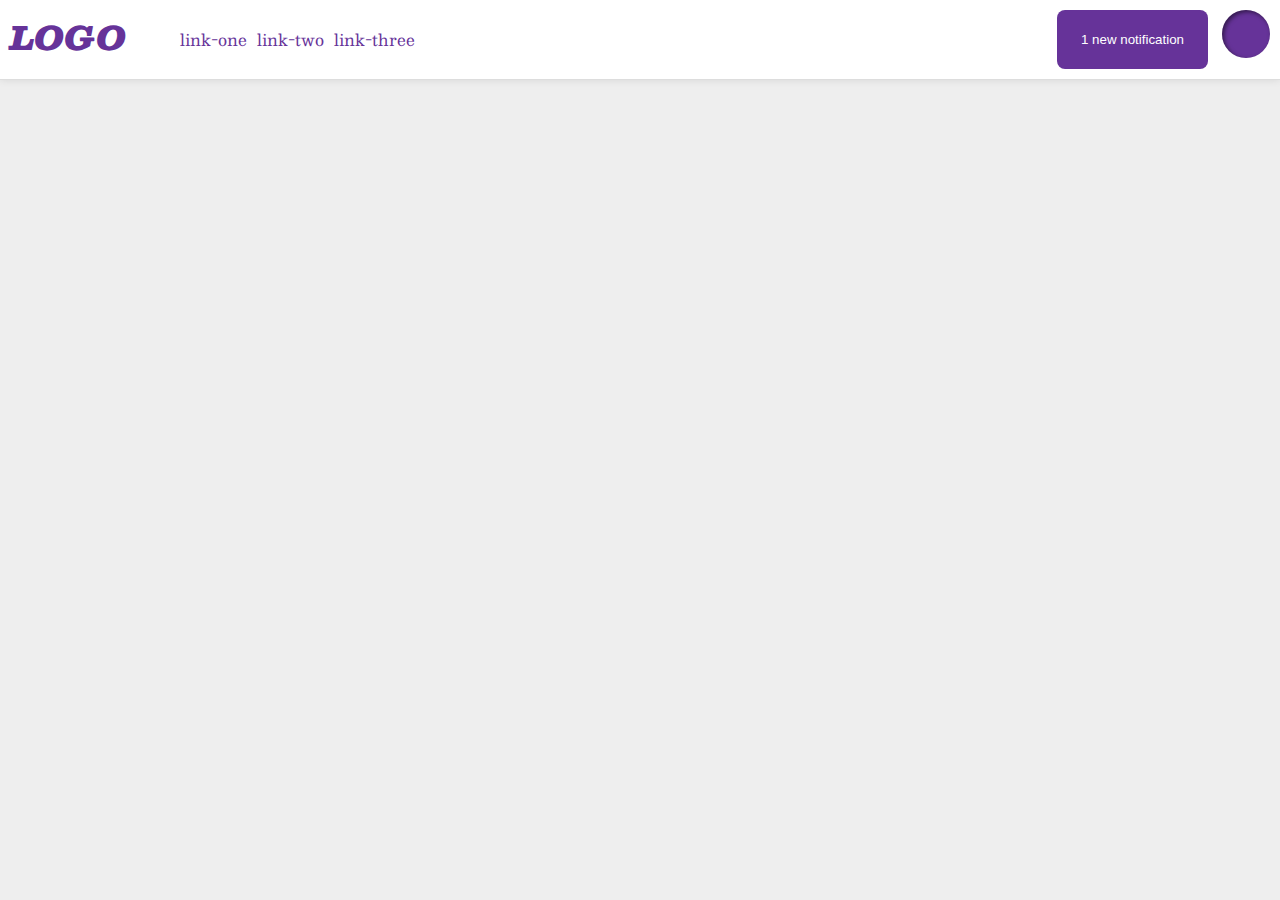
<file: flex/03-flex-header-2/index.html>
<!DOCTYPE html>
<html lang="en">

<head>
  <meta charset="UTF-8">
  <meta http-equiv="X-UA-Compatible" content="IE=edge">
  <meta name="viewport" content="width=device-width, initial-scale=1.0">
  <title>Flex Header 2</title>
  <link rel="stylesheet" href="style.css">
</head>

<body>

  <div class="header">
    <div class="left-side">
      <div class="logo">
        LOGO
      </div>
      <ul class="links">
        <li><a href="google.com">link-one</a></li>
        <li><a href="google.com">link-two</a></li>
        <li><a href="google.com">link-three</a></li>
      </ul>
    </div>
    <div class="right-side">
      <button class="notifications">
        1 new notification
      </button>
      <div class="profile-image"></div>
    </div>
  </div>
</body>

</html>
</file>
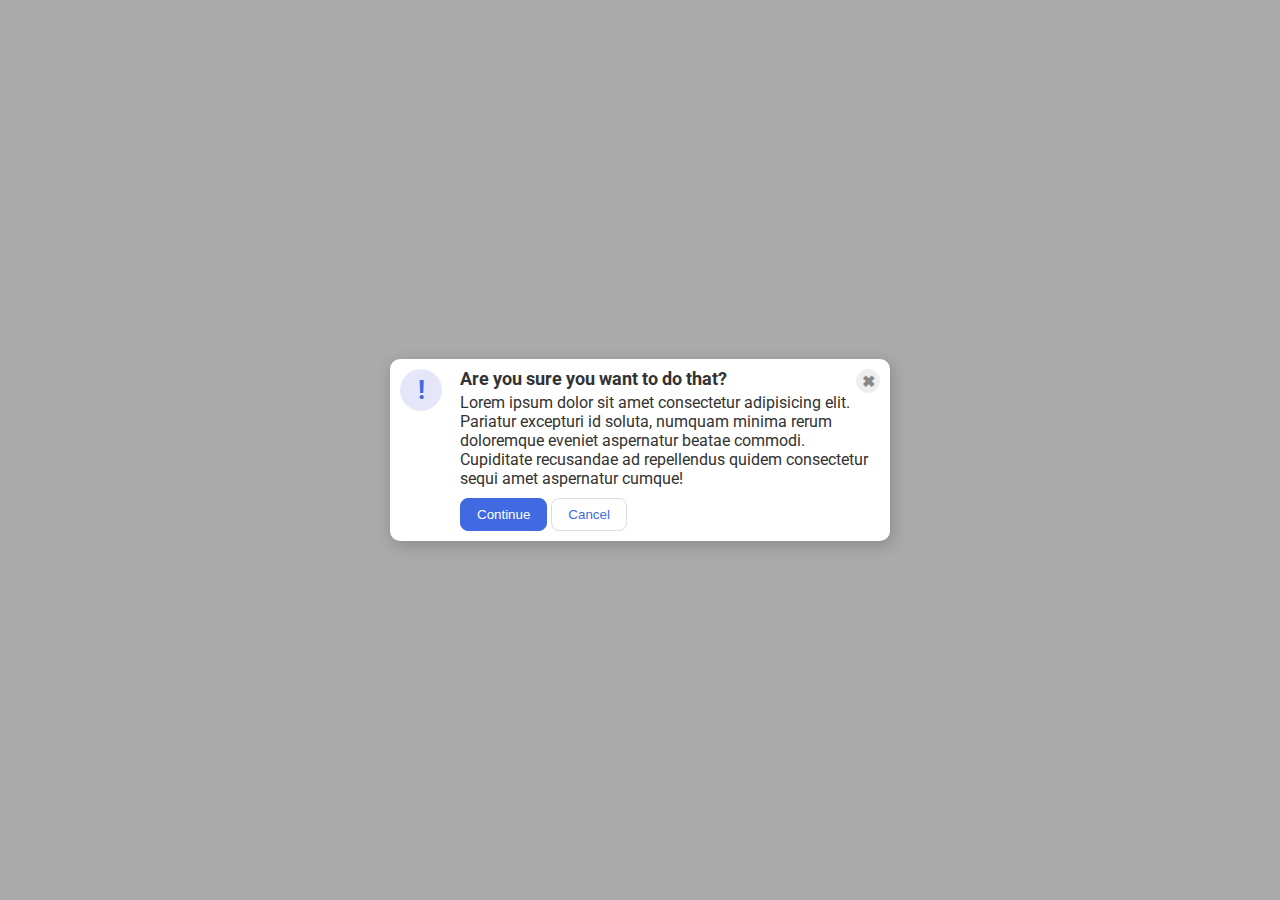
<file: flex/05-flex-modal/index.html>
<!DOCTYPE html>
<html lang="en">

<head>
  <meta charset="UTF-8">
  <meta http-equiv="X-UA-Compatible" content="IE=edge">
  <meta name="viewport" content="width=device-width, initial-scale=1.0">
  <link rel="stylesheet" href="style.css">
  <title>Modal</title>
</head>

<body>
  <div class="modal">
    <div class="left">
      <div class="icon">!</div>
    </div>
    <div class="right">
      <div class="right-up">
        <div class="header">Are you sure you want to do that?</div> <button class="close-button">✖</button>
      </div>
      <div class="text">Lorem ipsum dolor sit amet consectetur adipisicing elit. Pariatur excepturi id soluta, numquam
        minima rerum doloremque eveniet aspernatur beatae commodi. Cupiditate recusandae ad repellendus quidem
        consectetur
        sequi amet aspernatur cumque!</div>
      <div class="right-down"> <button class="continue">Continue</button>
        <button class="cancel">Cancel</button>
      </div>
    </div>





  </div>
</body>

</html>
</file>
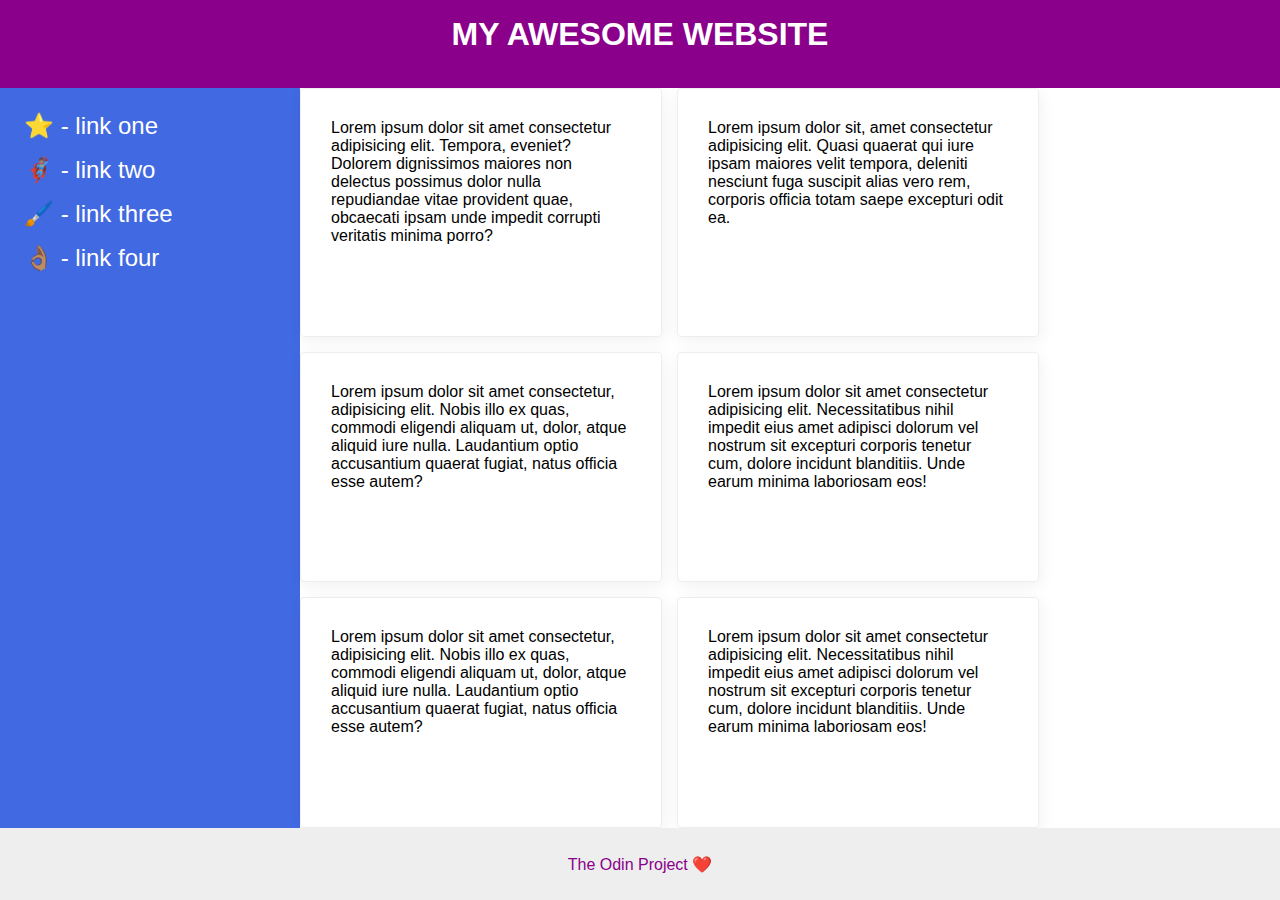
<file: flex/07-flex-layout-2/index.html>
<!DOCTYPE html>
<html lang="en">

<head>
  <meta charset="UTF-8">
  <meta http-equiv="X-UA-Compatible" content="IE=edge">
  <meta name="viewport" content="width=device-width, initial-scale=1.0">
  <title>The Holy Grail</title>
  <link rel="stylesheet" href="style.css">
</head>

<body>
  <div class="header">
    MY AWESOME WEBSITE
  </div>
  <div class="content">
    <div class="sidebar">
      <ul>
        <li><a href="#">⭐ - link one</a></li>
        <li><a href="#">🦸🏽‍♂️ - link two</a></li>
        <li><a href="#">🖌️ - link three</a></li>
        <li><a href="#">👌🏽 - link four</a></li>
      </ul>
    </div>
    <div class="cards">
      <div class="card">Lorem ipsum dolor sit amet consectetur adipisicing elit. Tempora, eveniet? Dolorem dignissimos
        maiores non delectus possimus dolor nulla repudiandae vitae provident quae, obcaecati ipsam unde impedit
        corrupti
        veritatis minima porro?</div>
      <div class="card">Lorem ipsum dolor sit, amet consectetur adipisicing elit. Quasi quaerat qui iure ipsam maiores
        velit tempora, deleniti nesciunt fuga suscipit alias vero rem, corporis officia totam saepe excepturi odit ea.
      </div>
      <div class="card">Lorem ipsum dolor sit amet consectetur, adipisicing elit. Nobis illo ex quas, commodi eligendi
        aliquam ut, dolor, atque aliquid iure nulla. Laudantium optio accusantium quaerat fugiat, natus officia esse
        autem?</div>
      <div class="card">Lorem ipsum dolor sit amet consectetur adipisicing elit. Necessitatibus nihil impedit eius amet
        adipisci dolorum vel nostrum sit excepturi corporis tenetur cum, dolore incidunt blanditiis. Unde earum minima
        laboriosam eos!</div>
      <div class="card">Lorem ipsum dolor sit amet consectetur, adipisicing elit. Nobis illo ex quas, commodi eligendi
        aliquam ut, dolor, atque aliquid iure nulla. Laudantium optio accusantium quaerat fugiat, natus officia esse
        autem?</div>
      <div class="card">Lorem ipsum dolor sit amet consectetur adipisicing elit. Necessitatibus nihil impedit eius amet
        adipisci dolorum vel nostrum sit excepturi corporis tenetur cum, dolore incidunt blanditiis. Unde earum minima
        laboriosam eos!</div>
    </div>

  </div>
  <div class="footer">
    The Odin Project ❤️
  </div>
</body>

</html>
</file>
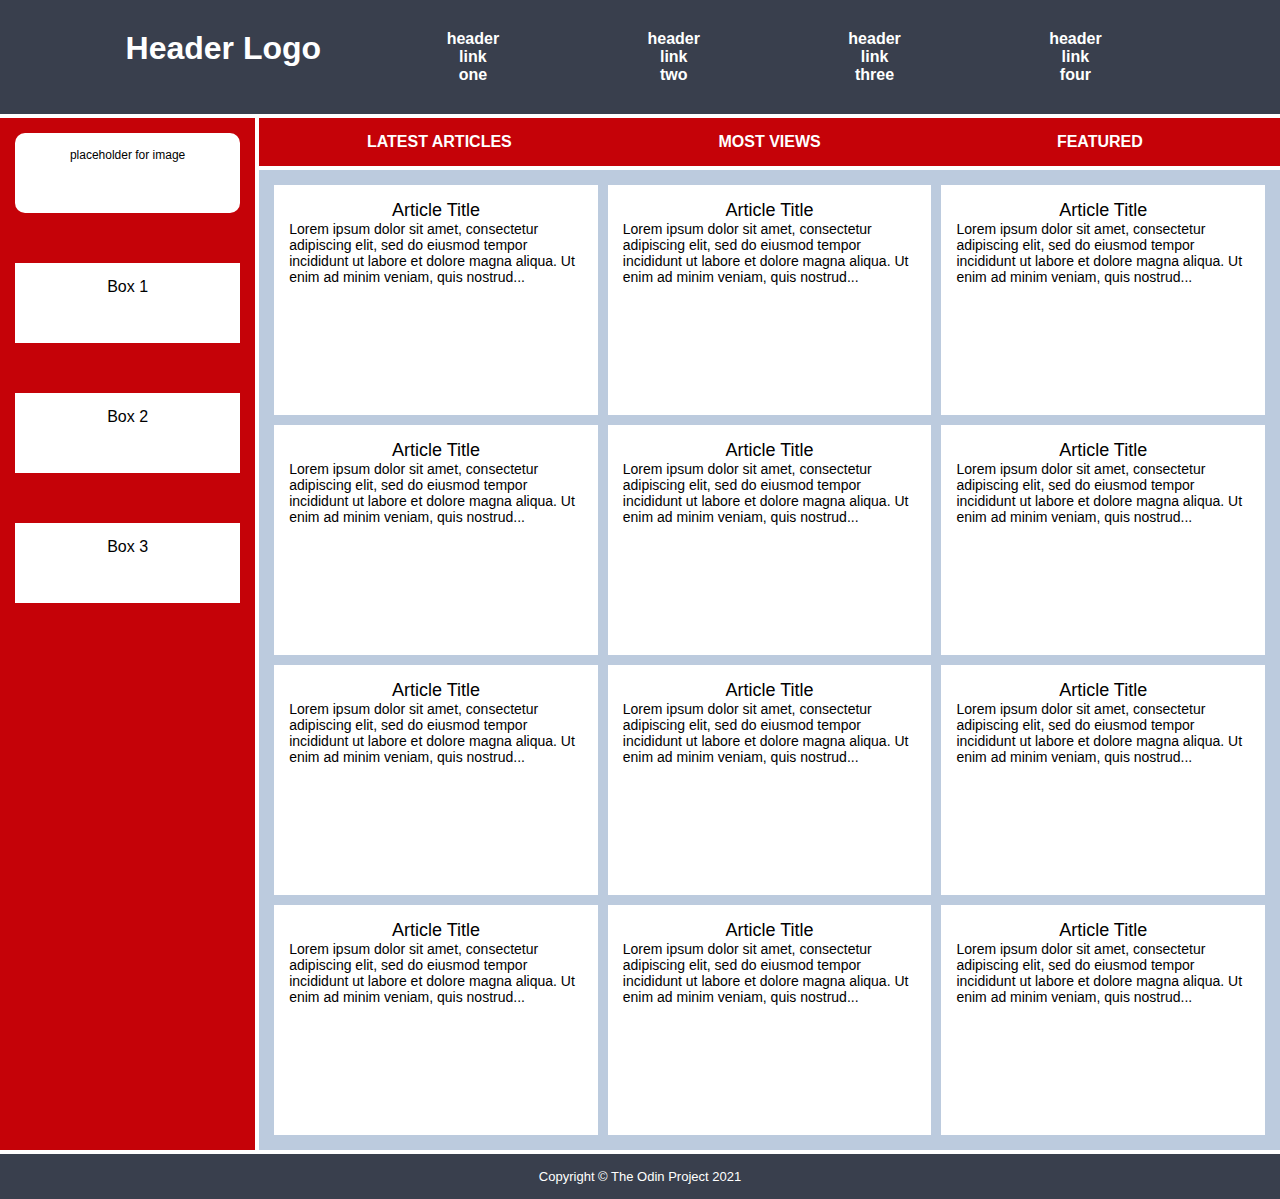
<file: grid/03-grid-layout-3/index.html>
<!DOCTYPE html>
<html lang="en">

<head>
  <meta charset="UTF-8">
  <meta http-equiv="X-UA-Compatible" content="IE=edge">
  <meta name="viewport" content="width=device-width, initial-scale=1.0">
  <title>Holy Grail Mockup</title>
  <link rel="stylesheet" href="style.css">
</head>

<body>
  <div class="container">

    <div class="header">
      <div class="logo">Header Logo</div>
      <div class="menu">
        <ul>
          <li>header link one</li>
          <li>header link two</li>
          <li>header link three</li>
          <li>header link four</li>
        </ul>
      </div>
    </div>

    <div class="sidebar">
      <div class="photo">
        <p>placeholder for image</p>
      </div>
      <div class="side-content">Box 1
      </div>
      <div class="side-content">Box 2
      </div>
      <div class="side-content">Box 3
      </div>
    </div>

    <div class="nav">
      <ul>
        <li>Latest Articles</li>
        <li>Most Views</li>
        <li>Featured</li>
      </ul>
    </div>

    <div class="article">
      <div class="card">
        <p class="title">Article Title</p>
        <p>Lorem ipsum dolor sit amet, consectetur adipiscing elit, sed do eiusmod tempor incididunt ut labore et dolore
          magna aliqua. Ut enim ad minim veniam, quis nostrud...</p>
      </div>
      <div class="card">
        <p class="title">Article Title</p>
        <p>Lorem ipsum dolor sit amet, consectetur adipiscing elit, sed do eiusmod tempor incididunt ut labore et dolore
          magna aliqua. Ut enim ad minim veniam, quis nostrud...</p>
      </div>
      <div class="card">
        <p class="title">Article Title</p>
        <p>Lorem ipsum dolor sit amet, consectetur adipiscing elit, sed do eiusmod tempor incididunt ut labore et dolore
          magna aliqua. Ut enim ad minim veniam, quis nostrud...</p>
      </div>
      <div class="card">
        <p class="title">Article Title</p>
        <p>Lorem ipsum dolor sit amet, consectetur adipiscing elit, sed do eiusmod tempor incididunt ut labore et dolore
          magna aliqua. Ut enim ad minim veniam, quis nostrud...</p>
      </div>
      <div class="card">
        <p class="title">Article Title</p>
        <p>Lorem ipsum dolor sit amet, consectetur adipiscing elit, sed do eiusmod tempor incididunt ut labore et dolore
          magna aliqua. Ut enim ad minim veniam, quis nostrud...</p>
      </div>
      <div class="card">
        <p class="title">Article Title</p>
        <p>Lorem ipsum dolor sit amet, consectetur adipiscing elit, sed do eiusmod tempor incididunt ut labore et dolore
          magna aliqua. Ut enim ad minim veniam, quis nostrud...</p>
      </div>
      <div class="card">
        <p class="title">Article Title</p>
        <p>Lorem ipsum dolor sit amet, consectetur adipiscing elit, sed do eiusmod tempor incididunt ut labore et dolore
          magna aliqua. Ut enim ad minim veniam, quis nostrud...</p>
      </div>
      <div class="card">
        <p class="title">Article Title</p>
        <p>Lorem ipsum dolor sit amet, consectetur adipiscing elit, sed do eiusmod tempor incididunt ut labore et dolore
          magna aliqua. Ut enim ad minim veniam, quis nostrud...</p>
      </div>
      <div class="card">
        <p class="title">Article Title</p>
        <p>Lorem ipsum dolor sit amet, consectetur adipiscing elit, sed do eiusmod tempor incididunt ut labore et dolore
          magna aliqua. Ut enim ad minim veniam, quis nostrud...</p>
      </div>
      <div class="card">
        <p class="title">Article Title</p>
        <p>Lorem ipsum dolor sit amet, consectetur adipiscing elit, sed do eiusmod tempor incididunt ut labore et dolore
          magna aliqua. Ut enim ad minim veniam, quis nostrud...</p>
      </div>
      <div class="card">
        <p class="title">Article Title</p>
        <p>Lorem ipsum dolor sit amet, consectetur adipiscing elit, sed do eiusmod tempor incididunt ut labore et dolore
          magna aliqua. Ut enim ad minim veniam, quis nostrud...</p>
      </div>
      <div class="card">
        <p class="title">Article Title</p>
        <p>Lorem ipsum dolor sit amet, consectetur adipiscing elit, sed do eiusmod tempor incididunt ut labore et dolore
          magna aliqua. Ut enim ad minim veniam, quis nostrud...</p>
      </div>
    </div>

    <div class="footer">
      <p>Copyright © The Odin Project 2021</p>
    </div>

  </div>
</body>

</html>
</file>
<file: flex/03-flex-header-2/style.css>
/* this is some magical font-importing.  
you'll learn about it later. */
@import url('https://fonts.googleapis.com/css2?family=Besley:ital,wght@0,400;1,900&display=swap');

body {
  margin: 0;
  background: #eee;
  font-family: Besley, serif;
}

.header {
  background: white;
  border-bottom: 1px solid #ddd;
  box-shadow: 0 0 8px rgba(0, 0, 0, .1);
  display: flex;
  justify-content: space-between;
  padding: 10px;
}

.left-side,
.right-side {
  display: flex;
  gap: 14px;
}


.profile-image {
  background: rebeccapurple;
  box-shadow: inset 2px 2px 4px rgba(0, 0, 0, .5);
  border-radius: 50%;
  width: 48px;
  height: 48px;
}

.logo {
  color: rebeccapurple;
  font-size: 32px;
  font-weight: 900;
  font-style: italic;
}

button {
  border: none;
  border-radius: 8px;
  background: rebeccapurple;
  color: white;
  padding: 8px 24px;

}

a {
  /* this removes the line under our links */
  text-decoration: none;
  color: rebeccapurple;
}

ul {
  list-style-type: none;
  display: flex;
  justify-content: space-between;
  gap: 10px;
}
</file>
<file: flex/05-flex-modal/style.css>
@import url('https://fonts.googleapis.com/css2?family=Roboto:wght@400;700&display=swap');

html,
body {
  height: 100%;
}

body {
  font-family: Roboto, sans-serif;
  margin: 0;
  background: #aaa;
  color: #333;
  /* I'll give you this one for free lol */
  display: flex;
  align-items: center;
  justify-content: center;
}

.modal {
  background: white;
  width: 480px;
  border-radius: 10px;
  box-shadow: 2px 4px 16px rgba(0, 0, 0, .2);
  display: flex;
  padding: 10px;
}

.left {
  flex: 1;
}

.right {
  flex: 7;

}

.right-up {
  display: flex;
  justify-content: space-between;

}

.right-down {
  padding-top: 10px;
}

.header {
  font-weight: 700;
  font-size: 1.1rem;
}

.icon {
  color: royalblue;
  font-size: 26px;
  font-weight: 700;
  background: lavender;
  width: 42px;
  height: 42px;
  border-radius: 50%;
  display: flex;
  align-items: center;
  justify-content: center;
}

.close-button {
  background: #eee;
  border-radius: 50%;
  color: #888;
  font-weight: 700;
  font-size: 16px;
  height: 24px;
  width: 24px;
  display: flex;
  align-items: center;
  justify-content: center;
  border: 1px solid #eee;
  padding: 0;
}

button {
  cursor: pointer;
  padding: 8px 16px;
  border-radius: 8px;
}

button.continue {
  background: royalblue;
  border: 1px solid royalblue;
  color: white;
}

button.cancel {
  background: white;
  border: 1px solid #ddd;
  color: royalblue;
}
</file>
<file: flex/07-flex-layout-2/style.css>
body {
  font-family: -apple-system, BlinkMacSystemFont, 'Segoe UI', Roboto, Oxygen, Ubuntu, Cantarell, 'Open Sans', 'Helvetica Neue', sans-serif;
  margin: 0;
  min-height: 100vh;
  display: flex;
  flex-direction: column;


}

.header {
  height: 72px;
  background: darkmagenta;
  color: white;
  font-weight: 900;
  font-size: 32px;
  text-align: center;
  padding-top: 16px;
}

.footer {
  height: 72px;
  background: #eee;
  color: darkmagenta;
  display: flex;
  align-items: center;
  justify-content: center;


}

.content {
  flex: 1;
  display: flex;
}

.sidebar {
  padding: 24px;
  width: 300px;
  background: royalblue;
  box-sizing: border-box;
  flex-shrink: 0;
}

.cards {
  display: flex;
  gap: 15px;
  flex-wrap: wrap;
  flex: 1;
}

.card {
  border: 1px solid #eee;
  box-shadow: 2px 4px 16px rgba(0, 0, 0, .06);
  border-radius: 4px;
  width: 300px;
  padding: 30px;

}


ul {
  list-style-type: none;
  margin: 0;
  padding: 0;
}

li {
  margin-bottom: 16px;
}

a {
  color: white;
  text-decoration: none;
  font-size: 24px;
}
</file>
<file: grid/03-grid-layout-3/style.css>
* {
  margin: 0;
  padding: 0;
}

.container {
  text-align: center;
  display: grid;
  grid-template-columns: 1fr 4fr;
  row-gap: 4px;
  column-gap: 4px;
}

.container div {
  padding: 15px;
  font-size: 32px;
  font-family: Helvetica;
  font-weight: bold;
  color: white;

}

.header {
  background-color: #393f4d;
  grid-column: 1 / 3;
  display: grid;
  grid-template-columns: 1fr 2fr;
}

.menu ul,
.menu li {
  font-size: 16px;
  display: grid;
  grid-template-columns: 1fr 1fr 1fr 1fr;
}

.sidebar {
  grid-row: 2 / 4;
  grid-column: 1/2;
  display: grid;
  row-gap: 50px;
  column-gap: 50px;
  grid-template-rows: repeat(4, 80px);
  background-color: #C50208;
}

.sidebar .photo {
  background-color: white;
  color: black;
  font-size: 12px;
  font-weight: normal;
  border-radius: 10px;
}


.sidebar .side-content {
  background-color: white;
  color: black;
  font-size: 16px;
  font-weight: normal;
}

.nav {
  background-color: #C50208;
  grid-column: 2/3;

}

.nav ul {
  font-size: 16px;
  text-transform: uppercase;
  list-style-type: none;
  display: grid;
  grid-template-columns: 1fr 1fr 1fr;
}

.article {
  background-color: #bccbde;
  grid-column: 2/3;
  display: grid;
  grid-template-columns: repeat(auto-fill, minmax(250px, 1fr));
  row-gap: 10px;
  column-gap: 10px;
}

.article p {
  font-size: 18px;
  font-family: sans-serif;
  color: white;
  text-align: left;
}

.article .card {
  background-color: #FFFFFF;
  color: black;
  text-align: center;
  height: 200px;
}

.card p {
  color: black;
  font-weight: normal;
  font-size: 14px;
}

.card .title {
  font-size: 18px;
  text-align: center;
}

.footer {
  background-color: #393f4d;
  grid-column: 1/3;
}

.footer p {
  font-size: 13px;
  font-weight: normal;
}
</file>
